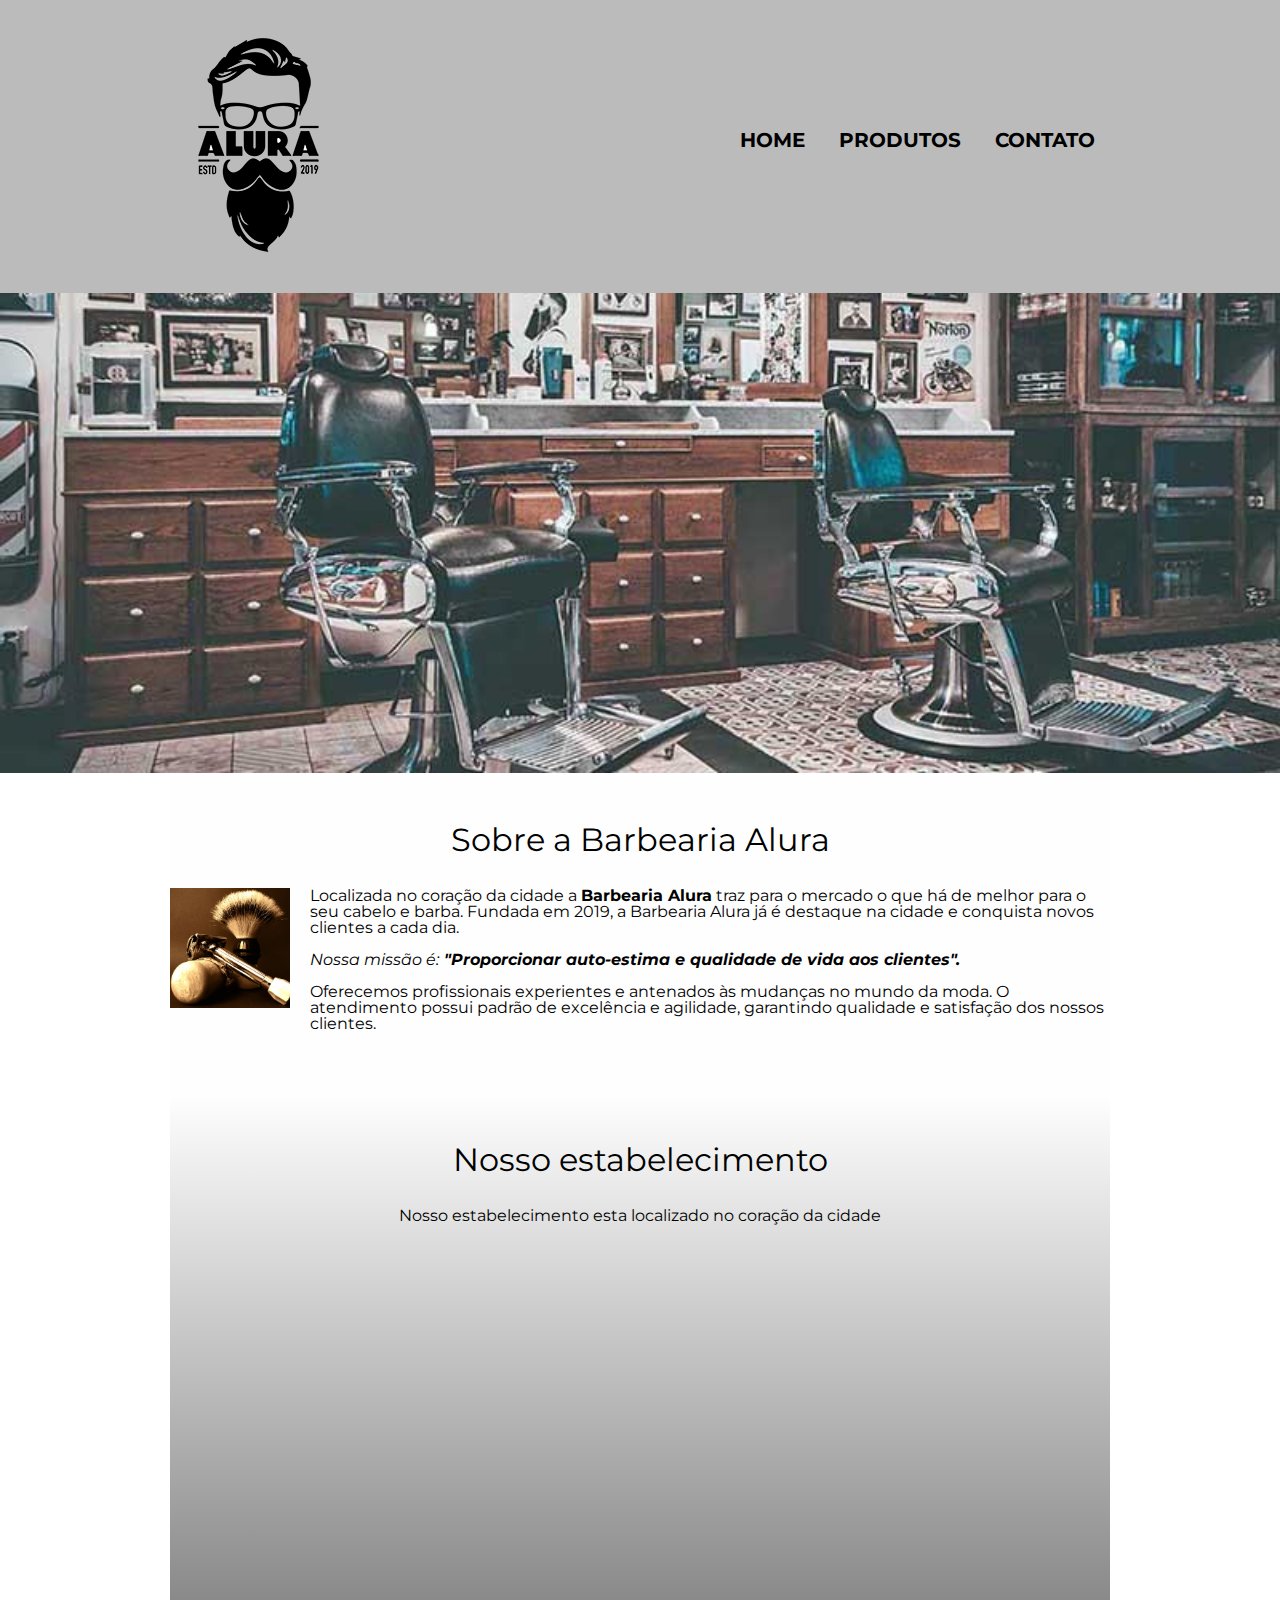
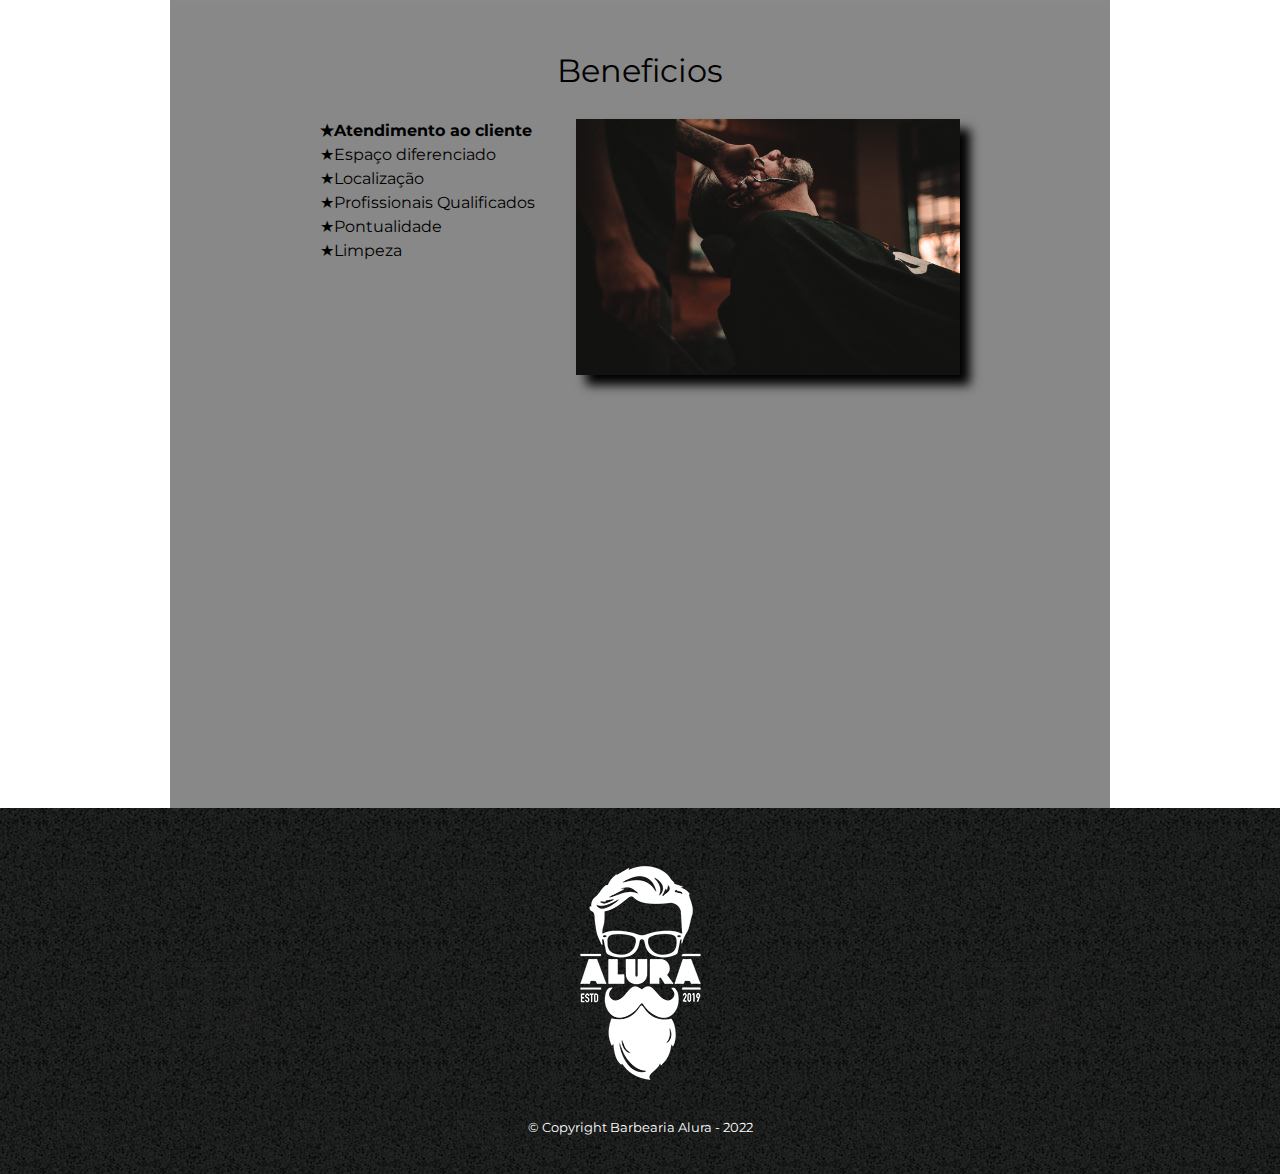
<file: Index.html>
<!DOCTYPE html>
<html lang="pt-br">
	<head>
		<meta charset="UTF-8">
		<meta name="viewport" content="width=device-width">
		<link rel="stylesheet" href="reset.css">
		<link rel="stylesheet" href="style.css">
		<link href="https://fonts.googleapis.com/css?family=Montserrat&display=swap" rel="stylesheet">
		<title>Barbearia Alura </title>
	</head>
	
	<body>
		<header>
			<div class="Caixa">
					<h1><img src="imagens\Aula02\logo.png"></h1>

					<nav>
						<ul class="navegaçao">
							<li><a href="index.html">Home</a></li>
							<li><a href="Produtos.html">Produtos</a></li>
							<li><a href="Contato.html">Contato</a></li>
						</ul>
					</nav>
				</div>
		</header>

		<img class="banner" src="imagens\Aula01\banner.jpg">

		<main>
			<section class="principal">
				<h2 class="titulo-principal" > Sobre a Barbearia Alura </h2>

				<img  class="utensilios" src="imagens\Aula01\utensilios.jpg" alt="Utensilios de um Barbeiro">

				<p> Localizada no coração da cidade a <strong>Barbearia Alura</strong> traz para o mercado o que há de melhor para o seu cabelo e barba. Fundada em 2019, a Barbearia Alura já é destaque na cidade e conquista novos clientes a cada dia. </p>

				<p id="missao"><em> Nossa missão é:<strong> "Proporcionar auto-estima e qualidade de vida aos clientes". </strong></em> </p>

				<p> Oferecemos profissionais experientes e antenados às mudanças no mundo da moda. O atendimento possui padrão de excelência e agilidade, garantindo qualidade e satisfação dos nossos clientes. </p>
			</section>

			<section class="mapa">
				<h3 class="titulo-principal">Nosso estabelecimento</h3>
				<p>Nosso estabelecimento esta localizado no coração da cidade </p>

				<div class="mapa-conteudo">
					<iframe src="https://www.google.com/maps/embed?pb=!1m18!1m12!1m3!1d3656.448598130907!2d-46.634653385542414!3d-23.588239368469353!2m3!1f0!2f0!3f0!3m2!1i1024!2i768!4f13.1!3m3!1m2!1s0x94ce5a2b2ed7f3a1%3A0xab35da2f5ca62674!2sCaelum%20-%20Escola%20de%20Tecnologia!5e0!3m2!1spt-BR!2sbr!4v1580916426151!5m2!1spt-BR!2sbr" width="100%" height="300" frameborder="0" style="border:0;" allowfullscreen=""></iframe>
				</div>
			</section>

			<section class="beneficios">
				<h3 class="titulo-principal">Beneficios</h3>

				<div class="conteudo-beneficios">
					<ul class="lista-beneficios">
						<li class="itens">Atendimento ao cliente</li>
						<li class="itens">Espaço diferenciado</li>
						<li class="itens">Localização</li>
						<li class="itens">Profissionais Qualificados</li>
						<li class="itens">Pontualidade</li>
						<li class="itens">Limpeza</li>
					</ul><img src="imagens\Aula01\beneficios.jpg" class="imagem_beneficios">
				</div>

					<div class="video">
						<iframe width="560" height="315" src="https://www.youtube.com/embed/wcVVXUV0YUY" title="YouTube video player" frameborder="0" allow="accelerometer; autoplay; clipboard-write; encrypted-media; gyroscope; picture-in-picture" allowfullscreen></iframe>
					</div>

			</section>
		</main>

		<footer>
				<img src="imagens\Aula02\logo-branco.png">
				<p class="Copyright">&copy; Copyright Barbearia Alura - 2022</p>
		</footer>
	</body>
</html>
</file>
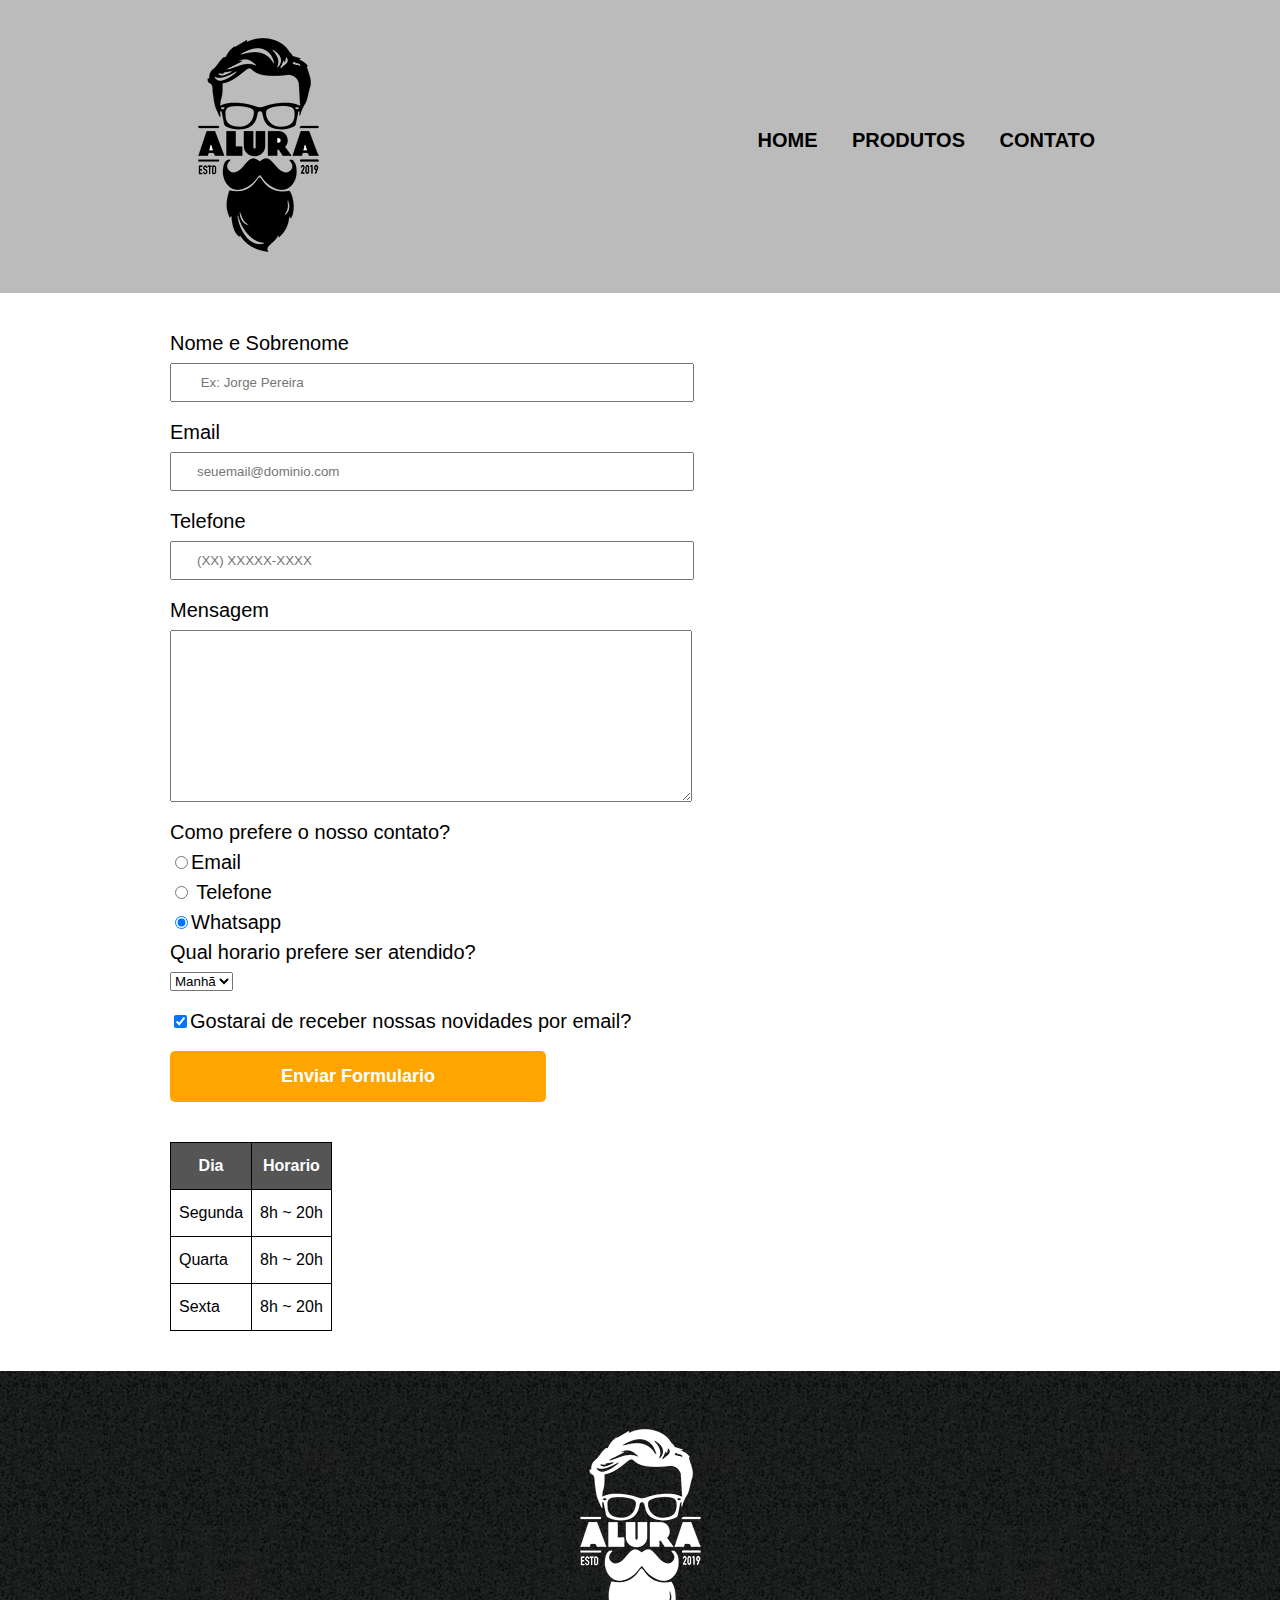
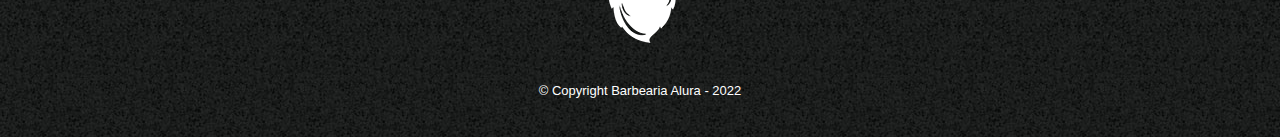
<file: Contato.html>
<!DOCTYPE html>
	<html lang="pt-br">
		<head>
			<meta charset="UTF-8">
			<title>Contato-Barbearia Alura</title>
			<link rel="stylesheet" href="reset.css">
			<link rel="stylesheet" href="style.css">
		</head>
		
		<body>
			<header>
				<div class="Caixa">
					<h1><img src="imagens\Aula02\logo.png" alt="Logo da Barbearia Alura"></h1>

					<nav>
						<ul class="navegaçao">
							<li><a href="index.html">Home</a></li>
							<li><a href="Produtos.html">Produtos</a></li>
							<li><a href="Contato.html">Contato</a></li>
						</ul>
					</nav>
				</div>
			</header>

			<main>
				<form>
					<label for="nomeesobrenome">Nome e Sobrenome</label>
					<input type="text" id="nomeesobrenome" class="input-padrao" required placeholder=" Ex: Jorge Pereira">

					<label for="Email">Email</label>
					<input type="email" id="Email" class="input-padrao" required placeholder="seuemail@dominio.com">

					<label for="Telefone">Telefone</label>
					<input type="tel" id="Telefone" class="input-padrao" required placeholder="(XX) XXXXX-XXXX">

					<label for="mensagem">Mensagem</label>
					<textarea  cols="70" rows="10" id="mensagem" class="input-padrao" required ></textarea>

					<fildset>
						<legend>Como prefere o nosso contato?</legend>

						<label for="radio-email" ><input type="radio" name="Contato" value="Email" id="radio-email">Email</label>
						
						<label for="radio-telefone"><input type="radio" name="Contato" value="Telefone" id="radio-telefone">
						Telefone</label>


						<label for="radio-whatsapp"><input type="radio" name="Contato" value="Whatsapp" id="radio-whatsapp" checked >Whatsapp</label>
						
					</fildset>

					<fieldset>
						<legend>Qual horario prefere ser atendido?</legend>
						<select>
							<option>Manhã</option>
							<option>Tarde</option>
							<option>Noite</option>
						</select>

					</fieldset>

					<label class="checkbox"><input type="checkbox" checked >Gostarai de receber nossas novidades por email?</label>

					<input type="submit" value="Enviar Formulario" class="enviar" >
				</form>

				<table>
					<thead>
						<tr>
							<th>Dia</th>
							<th>Horario</th>
						</tr>
					</thead>

					<tbody>
						<tr >
							<td>Segunda</td>
							<td>8h ~ 20h</td>
						</tr>
						<tr>
							<td>Quarta</td>
							<td>8h ~ 20h</td>
						</tr>
						<tr>
							<td>Sexta</td>
							<td>8h ~ 20h</td>
						</tr>
					</tbody>
				</table>

				</main>
			<footer>
				<img src="imagens\Aula02\logo-branco.png" alt="Logo da Barbearia Alura">
				<p class="Copyright">&copy; Copyright Barbearia Alura - 2022</p>
			</footer>
		</body>
</html>
</file>
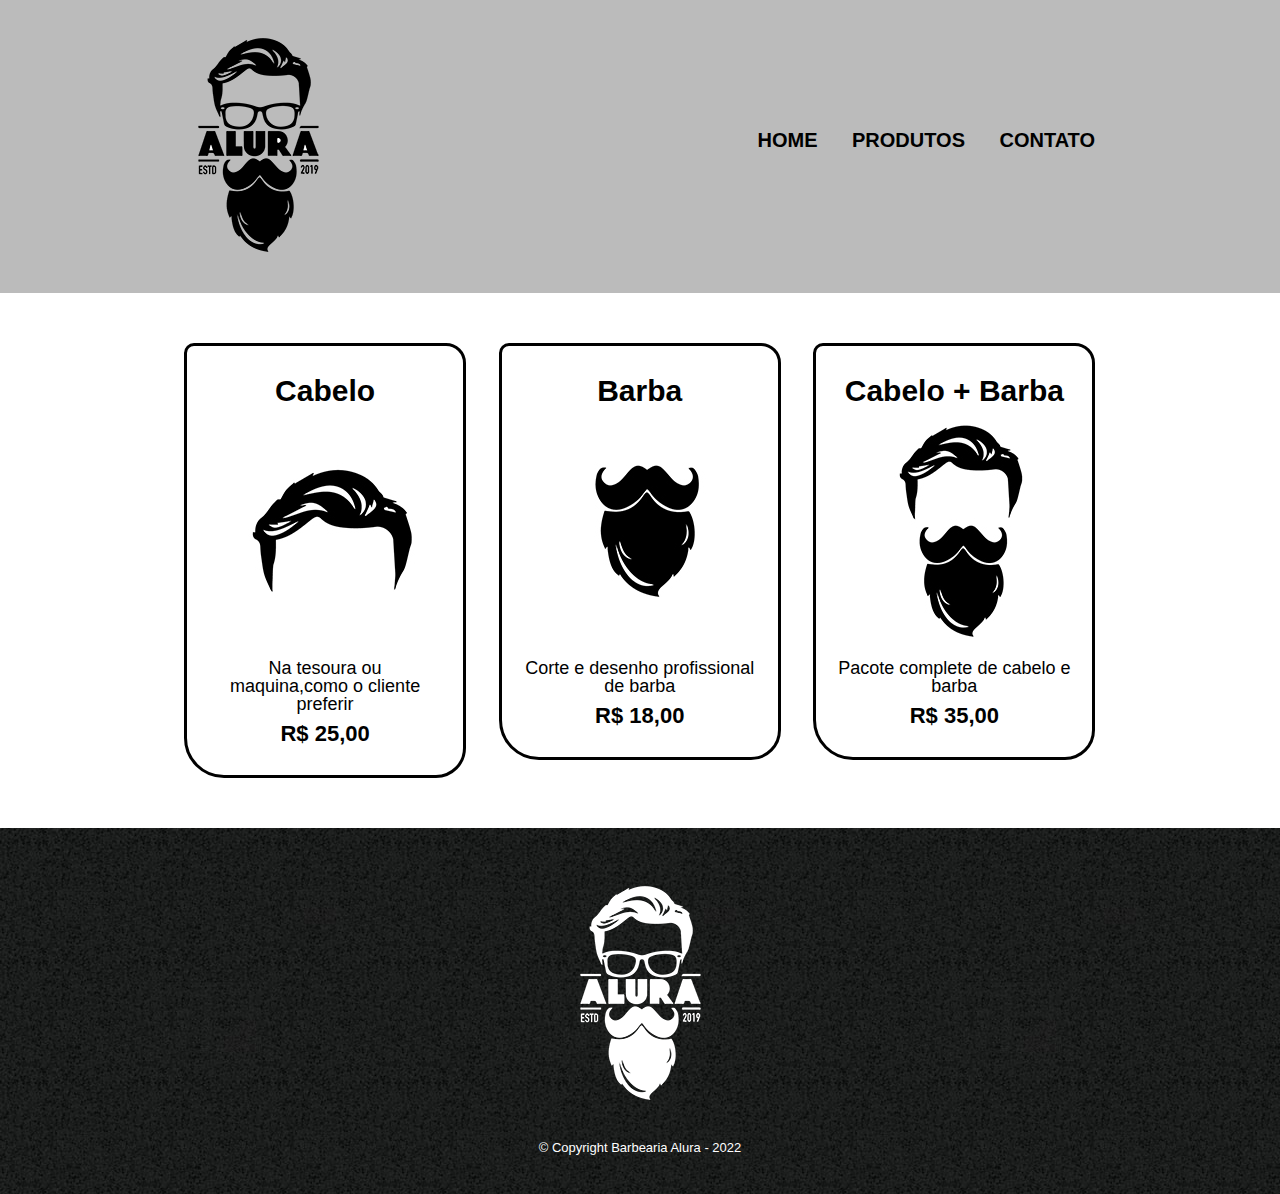
<file: Produtos.html>
<!DOCTYPE html>
	<html lang="pt-br">
		<head>
			<meta charset="UTF-8">
			<title>Produtos-Barbearia Alura</title>
			<link rel="stylesheet" href="reset.css">
			<link rel="stylesheet" href="style.css">
		</head>
		<body>
			<header>
				<div class="Caixa">
					<h1><img src="imagens\Aula02\logo.png"></h1>

					<nav>
						<ul class="navegaçao">
							<li><a href="index.html">Home</a></li>
							<li><a href="Produtos.html">Produtos</a></li>
							<li><a href="Contato.html">Contato</a></li>
						</ul>
					</nav>
				</div>
			</header>

			<main>
				<ul class="Produtos">
					<li>
						<h2>Cabelo</h2>
						<img src="imagens\Aula02\cabelo.jpg">
						<p class="produtos-descriçao">Na tesoura ou maquina,como o cliente preferir</p>
						<p class="produto-preços">R$ 25,00</p>
					</li>
					<li>
						<h2>Barba</h2>
						<img src="imagens\Aula02\barba.jpg">
						<p class="produtos-descriçao">Corte e desenho profissional de barba</p>
						<p class="produto-preços">R$ 18,00</p>
					</li>
					<li>
						<h2>Cabelo + Barba</h2>
						<img src="imagens\Aula02\cabelo+barba.jpg">
						<p class="produtos-descriçao"> Pacote complete de cabelo e barba</p>
						<p class="produto-preços">R$ 35,00</p>
					</li>
				</ul>
			</main>

			<footer>
				<img src="imagens\Aula02\logo-branco.png">
				<p class="Copyright">&copy; Copyright Barbearia Alura - 2022</p>
			</footer>
		</body>
</html>
</file>
<file: style.css>
body{
font-family: 'Montserrat', sans-serif;
}


header{
	background: #bbbbbb;
	padding: 20px 0;
}

.Caixa{
	position: relative;
	width: 940px;
	margin: 0 auto;
}
nav{
	position: absolute;
	top: 110px;
	right: 0;
}
nav li{
	display: inline;
	padding: 15px;
}
nav a{
	text-transform: uppercase;
	color: #000000;
	font-weight: bold;
	font-size: 20px;
	text-decoration: none;
}
nav a:hover{
	color:#C78C19;
	text-decoration: underline;
}
.Produtos{
	width: 940px;
	margin: 0 auto;
	padding: 50px 0;
}
.Produtos li{
	display: inline-block;
	text-align: center; 
	width: 30%;
	vertical-align: top;
	margin: 0 1.5%;
	padding:30px 20px;
	box-sizing: border-box;
	border: 3px solid #000000 ;
	border-radius: 10px 20px 30px 40px ;
}
.Produtos li:hover{
  border-color: #C78C19;
}
.Produtos li:active {
  border-color: #088C19;
}
.Produtos li:hover h2 {
	font-size: 35px;
}
.Produtos li:hover .produtos-descriçao  {
	font-size: 19px;
}

.Produtos h2{
	font-size: 30px;
	font-weight: bold;
}
.produtos-descriçao{
	font-size: 18px;
}
.produto-preços{
	font-size: 22px;
	font-weight: bold;
	margin-top: 10px;
}

footer{
	text-align: center;
	background: url("bg.jpg");
	padding: 40px 0;
}
.Copyright{
	color: #FFFFFF;
	font-size: 13px;
	margin: 20px 0 0;
}

main{
	width: 940px;
	margin: 0 auto;
}

form{
	margin:40px 0;
}


form label, form legend{
	display: block;
	font-size: 20px;
	margin-bottom: 10px;
}
.input-padrao{
	display: block;
	margin-bottom: 20px;
	padding:10px 25px;
	width: 50%;
}

.checkbox{
	margin: 20px 0;
}

.enviar{
	width: 40%;
	padding: 15px 0;
	background: orange;
	color: white;
	font-weight: bold;
	font-size: 18px;
	border:none;
	border-radius:5px;
	transition: 1s all;
	cursor: pointer;
}

.enviar:hover{
	background: darkorange;
	transform: scale(1.2);
}

table{
	margin: 20px 0 40px;
}

thead{
	background: #555555;
	color :#FFFFFF;
	font-weight: bold;
}

td , th{
	border:1px solid #000000;
	padding: 15px 8px;
}

/* css da pagina inicial */

.banner{
	width: 100%;
}

.titulo-principal{
	text-align: center;
	font-size:2em ;
	margin:0 0 1em ;
	clear: left;
}

.principal{
	padding: 3em 0;
	background: #FEFEFE;
	width: 940px;
	margin: 0 auto;
}

.principal p {
	margin:0 0 1em;
}

.principal strong{
	font-weight: bold;
}

.principal em{
	font-style: italic;
}

.utensilios{
	width: 120px;
	float: left;
	margin:0 20px 20px 0;
}

.mapa{
	padding:  3em 0;
	background: linear-gradient(#FEFEFE,#888888);
}

.mapa-conteudo{
	width: 940px;
	margin: 0 auto;
}

.mapa p{
	margin: 0 0 2em;
	text-align: center;
}

.beneficios{
	padding: 3em 0;
	background: #888888;

}


.conteudo-beneficios{
	width: 640px;
	margin:0 auto;
}

.lista-beneficios{
	width: 40%;
	display: inline-block;
	vertical-align: top;
}

.itens{
	line-height: 1.5;
}

.itens:before{
	content: "★"
}
.itens:first-child{
	font-weight:bold;
}

.imagem_beneficios{
	width: 60%;
	opacity: 1;
	transition: 400ms;
	box-shadow: 10px 10px 10px 0 #000000;
}

.imagem_beneficios:hover{
	opacity: 0.3;
}


.video{
	width: 560px;
	margin: 2em auto;
}

@media screen and (max-width: 480px){
	.Caixa,.principal,.conteudo-beneficios,.mapa-conteudo,.video {
		width: auto;
	}

	h1{
		text-align: center;
	}

	nav{
		position: static;
	}

	.lista-beneficios,.imagem_beneficios{
		width: 100%;
	}
}
</file>
